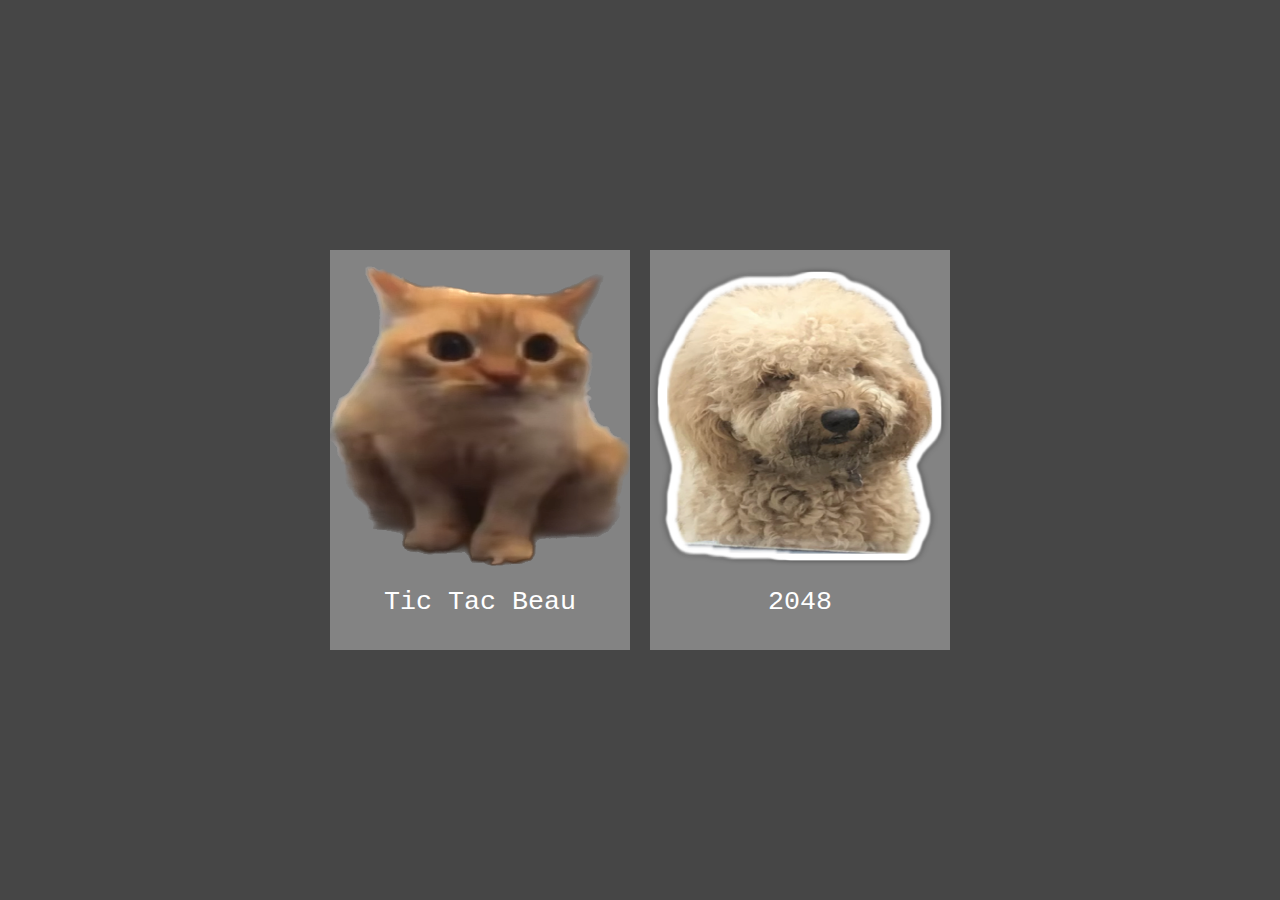
<file: index.html>
<!DOCTYPE html>
<html lang="en">
<head>
    <meta charset="UTF-8">
    <meta name="viewport" content="width=device-width, initial-scale=1.0">
    <title>nyvrah</title>
    <link rel="stylesheet" href="index.css">
</head>
<body>
    <div id="container">
        <button onclick="window.location.href = 'Beau-Games/TicTacBeau/tictacbeau.html';" class="game" id="tictacbeau">
            <img src="assets/spoing.PNG">
            <h1>Tic Tac Beau</h1>
        </button>
        <button onclick="window.location.href = 'Beau-Games/2048/2048.html';" class="game" id="a2048">
            <img src="assets/beau.PNG">
            <h1>2048</h1>
        </button>
    </div>
</body>
</html>
</file>
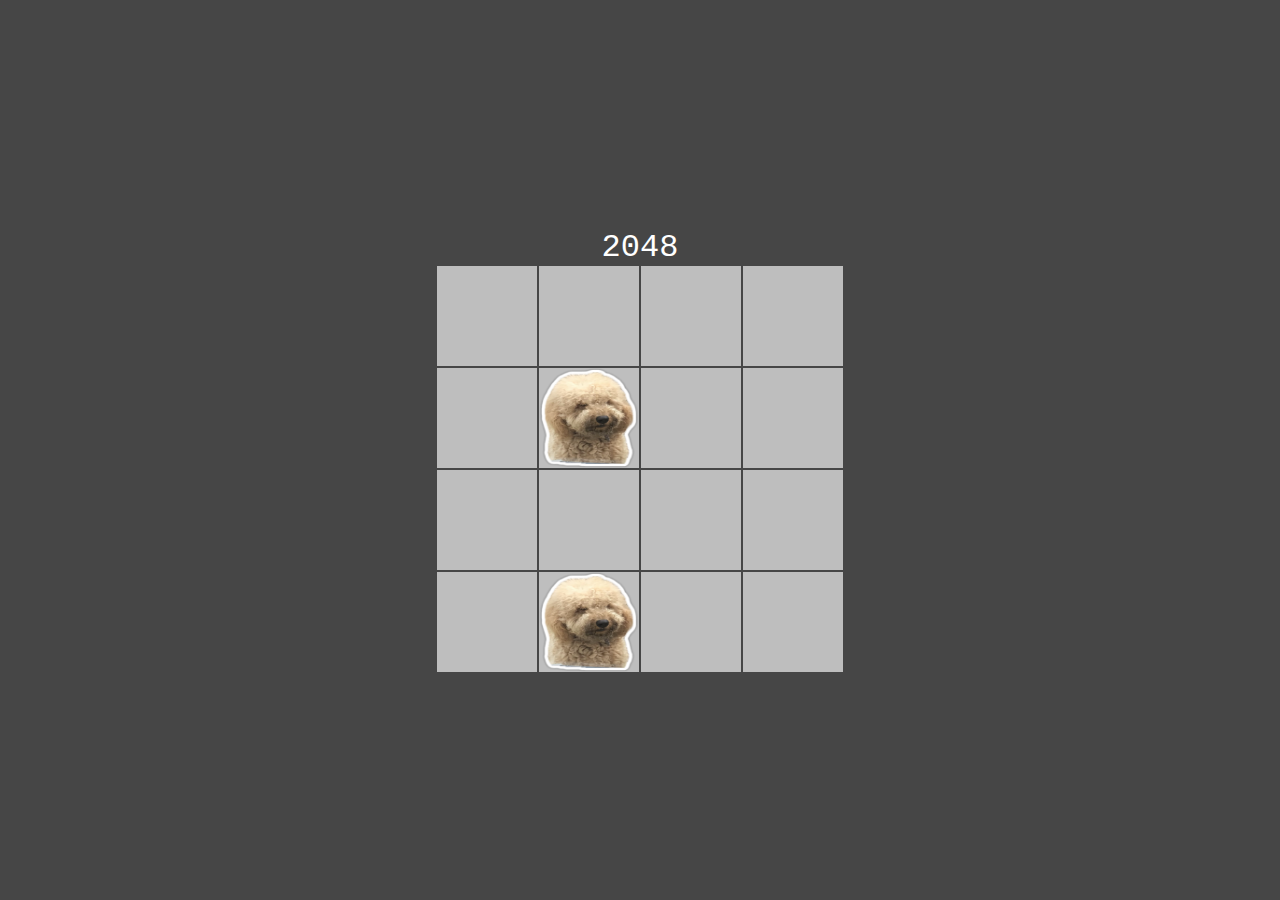
<file: Beau-Games/2048/2048.html>
<!DOCTYPE html>
<html lang="en">
<head>
    <meta charset="UTF-8">
    <meta name="viewport" content="width=device-width, initial-scale=1.0">
    <title>2048</title>
    <link rel="stylesheet" href="main.css">
</head>
<body onload="onload()">
    <div id="game">
        <h1>2048</h1>
        <div id="container"></div>
    </div>
    <script src="main.js"></script>
</body>
</html>
</file>
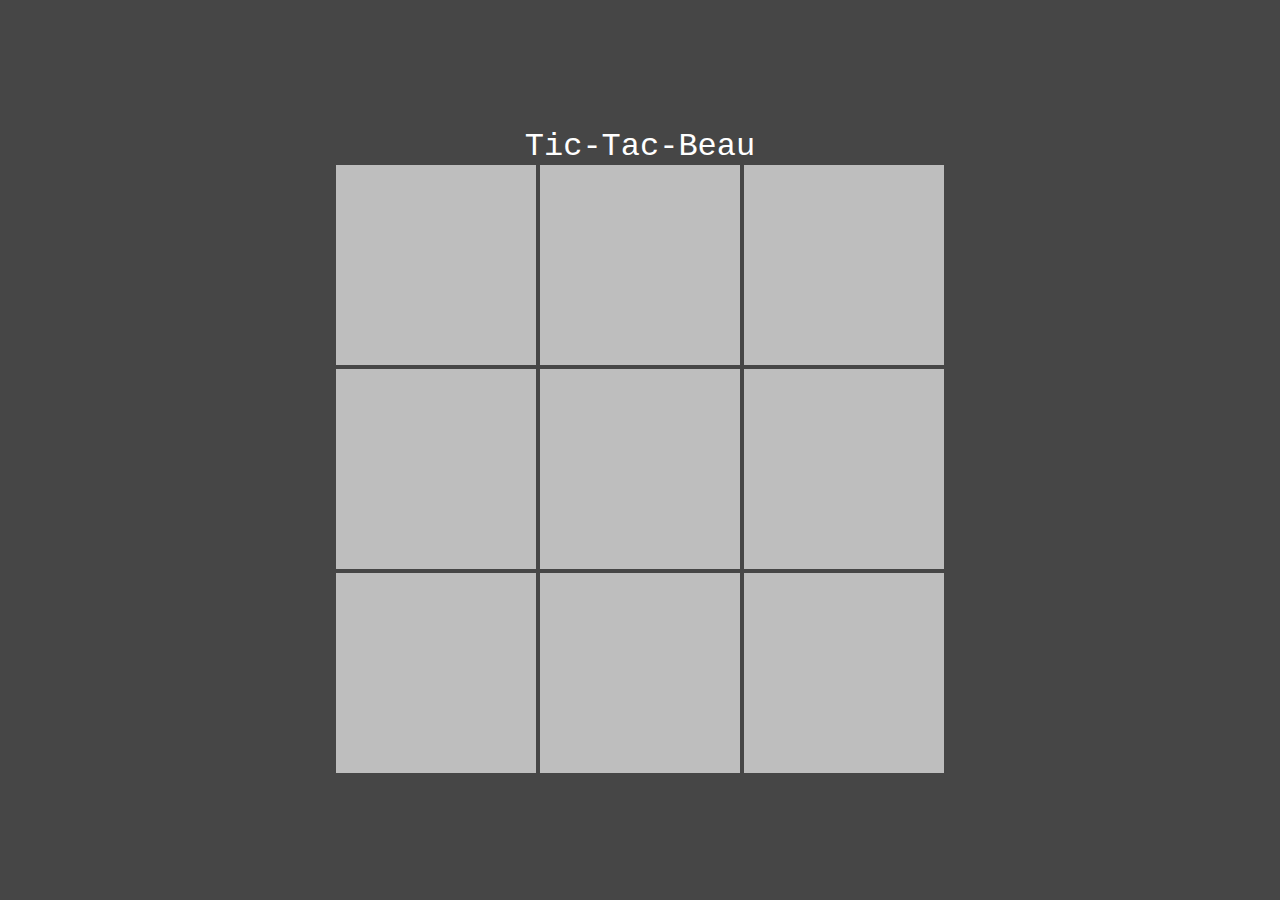
<file: Beau-Games/TicTacBeau/tictacbeau.html>
<!DOCTYPE html>
<html lang="en">
<head>
    <meta charset="UTF-8">
    <meta name="viewport" content="width=device-width, initial-scale=1.0">
    <title>tic tac beau</title>
    <link rel="stylesheet" href="main.css">
</head>
<body>
    <div id="game">
        <h1>Tic-Tac-Beau</h1>
        <div id="container">
            <button onclick="turn(this)" class="box" id="1"></button>
            <button onclick="turn(this)" class="box" id="2"></button>
            <button onclick="turn(this)" class="box" id="3"></button>
            <button onclick="turn(this)" class="box" id="4"></button>
            <button onclick="turn(this)" class="box" id="5"></button>
            <button onclick="turn(this)" class="box" id="6"></button>
            <button onclick="turn(this)" class="box" id="7"></button>
            <button onclick="turn(this)" class="box" id="8"></button>
            <button onclick="turn(this)" class="box" id="9"></button>
        </div>
    </div>
    <script src="main.js"></script>
</body>
</html>
</file>
<file: index.css>
body {
    background-color: rgb(70, 70, 70);
    height: 100vh;
    display: flex;
    flex-direction: column;
    justify-content: space-around;
    align-items: center;
    align-content: space-around;
    margin: 0;
    padding: 0;
    font-family: 'Courier New', Courier, monospace;
    font-weight: 100;
}

button {
    border: 0;
    cursor: pointer;
}

#container {
    width: 50vw;
    display:flex;
    align-items: center;
    justify-content: space-around;
}

.game {
    background-color: rgb(131, 131, 131);
    height: 400px;
    width: 300px;
    transition:0.3s;
    text-align: center;
    padding:0;
}

h1 {
    color:white;
    font-weight: 100;
    font-family: 'Courier New', Courier, monospace;
}

.game:hover{
    background-color: rgb(184, 184, 184);
    scale:1.1;
}

.game:hover img{
    -webkit-animation:spin 1s linear infinite;
    -moz-animation:spin 1s linear infinite;
    animation:spin 1s linear infinite;
}

img {
    width: 300px;
    height: 300px;
    margin: 0;
}

@-moz-keyframes spin { 
    100% { -moz-transform: rotate(360deg); } 
}
@-webkit-keyframes spin { 
    100% { -webkit-transform: rotate(360deg); } 
}
@keyframes spin { 
    100% { 
        -webkit-transform: rotate(360deg); 
        transform:rotate(360deg); 
    } 
}
</file>
<file: Beau-Games/2048/main.css>
body {
    background-color: rgb(70, 70, 70);
    height: 100vh;
    display: flex;
    flex-direction: column;
    justify-content: space-around;
    align-items: center;
    align-content: space-around;
    margin: 0;
    padding: 0;
    font-family: 'Courier New', Courier, monospace;
    font-weight: 100;
}

#container {
    display: grid;
    grid-gap: 2px;
    background-color: rgba(0, 0, 0, 0);
    grid-template-columns: repeat(4, auto);
}

.box {
    background-color: rgb(190, 190, 190);
    height: 100px;
    width: 100px;
    transition: 0.4s;
    padding:0;
}

img {
    width:100px;
    height: 100px;
    margin:0;
}

#win {
    width:300px;
    height: 300px;
}

h1 {
    color:white;
    margin:0;
    font-weight: 100;
}

#game {
    text-align: center;
}

#reset {
    margin-top:10px;
    text-align: center;
    height:40px;
    font-family: 'Courier New', Courier, monospace;
    font-weight: 100;
    transition: 0.4s;
    padding:10px;
}

#reset:hover {
    scale: 1.04;
    background-color: rgb(255, 255, 255);
}

#reset:active {
    scale:1;
}

button {
    border:0;
    cursor: pointer;
}
</file>
<file: Beau-Games/TicTacBeau/main.css>
body {
    background-color: rgb(70, 70, 70);
    height: 100vh;
    display: flex;
    flex-direction: column;
    justify-content: space-around;
    align-items: center;
    align-content: space-around;
    margin: 0;
    padding: 0;
    font-family: 'Courier New', Courier, monospace;
    font-weight: 100;
}

img {
    height:200px;
    width:200px;
    margin:0;
}

button {
    border:0;
    cursor: pointer;
}

#container {
    display: grid;
    grid-gap: 4px;
    background-color: rgba(0, 0, 0, 0);
    grid-template-columns: auto auto auto;
}

.box {
    background-color: rgb(190, 190, 190);
    height: 200px;
    width: 200px;
    transition: 0.4s;
    padding:0;
}

.box:hover {
    scale: 1.04;
    background-color: rgb(255, 255, 255);
}

.box:active {
    scale:1;
}

h1 {
    color:white;
    margin:0;
    font-weight: 100;
}

#game {
    text-align: center;
}

#reset {
    margin-top:10px;
    text-align: center;
    height:40px;
    font-family: 'Courier New', Courier, monospace;
    font-weight: 100;
    transition: 0.4s;
    padding:10px;
}

#reset:hover {
    scale: 1.04;
    background-color: rgb(255, 255, 255);
}

#reset:active {
    scale:1;
}
</file>
